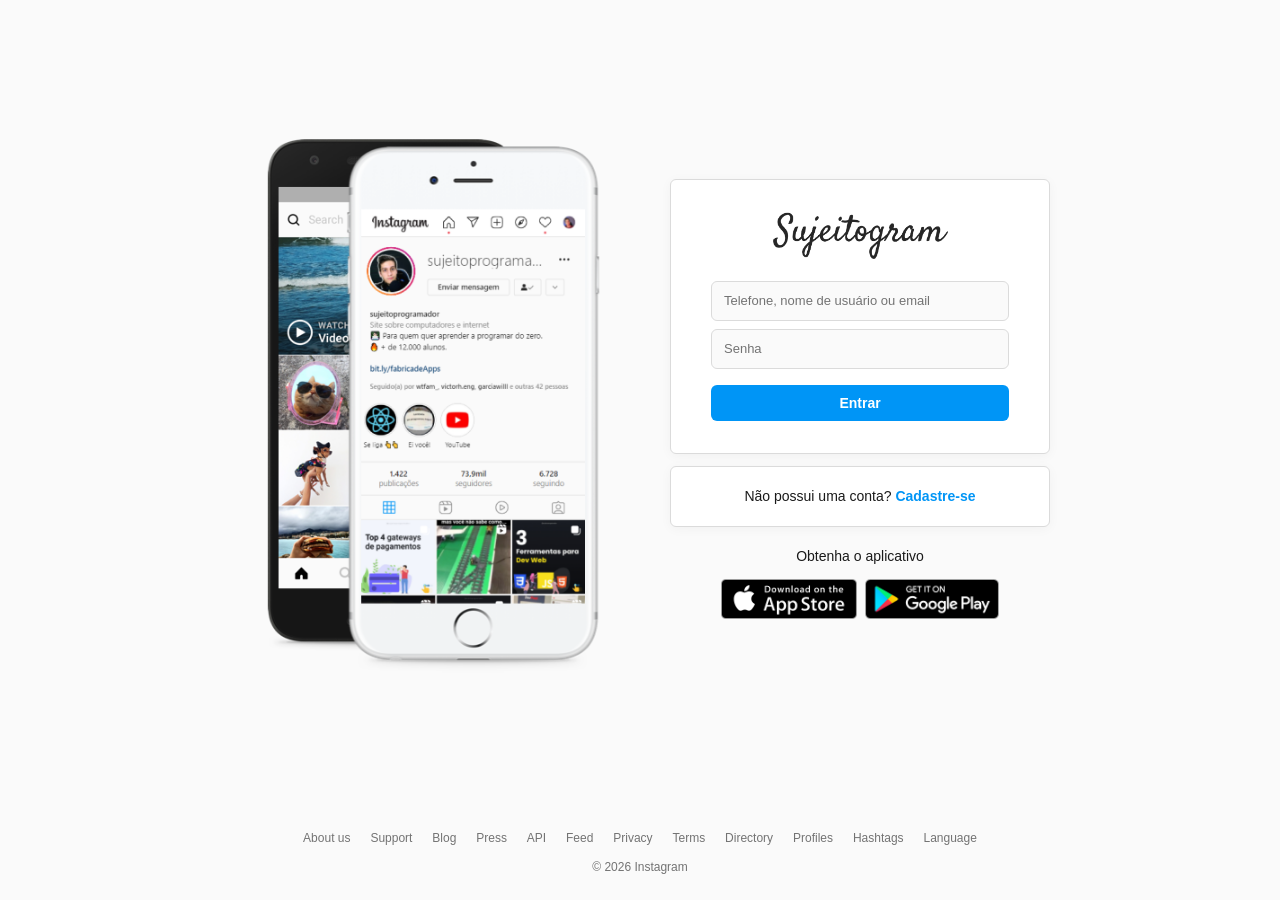
<file: index.html>
<!doctype html>
<html lang="pt">
   <head>
      <meta charset="UTF-8" />
      <meta name="viewport" content="width=device-width, initial-scale=1.0" />
      <link rel="stylesheet" href="style.css" />
      <title>Sujeitogram - Sua rede social</title>
   </head>
   <body>
      <div id="wrapper">
         <div class="container">
            <div class="column left"></div>

            <div class="column right">
               <div class="login-panel">
                  <img
                     class="logo-img"
                     src="./assets/logo.png"
                     alt="Logo do Sujeitogram"
                  />

                  <form action="feed.html">
                     <input
                        type="text"
                        placeholder="Telefone, nome de usuário ou email"
                        name="username"
                        required
                     />
                     <input
                        type="password"
                        placeholder="Senha"
                        name="password"
                        required
                     />
                     <input type="submit" value="Entrar" />
                  </form>
               </div>

               <div class="info-box">
                  <p>
                     Não possui uma conta? <a href="signup.html">Cadastre-se</a>
                  </p>
               </div>

               <div class="get-app-panel">
                  <p>Obtenha o aplicativo</p>
                  <div class="app-buttons">
                     <a href="#"
                        ><img
                           src="./assets/appstore.png"
                           alt="Baixe na Appstore"
                     /></a>
                     <a href="#"
                        ><img
                           src="./assets/googleplay.png"
                           alt="Baixe no Googleplay"
                     /></a>
                  </div>
               </div>
            </div>
         </div>
      </div>

      <footer>
         <div class="footer-inner">
            <a href="#">About us</a>
            <a href="#">Support</a>
            <a href="#">Blog</a>
            <a href="#">Press</a>
            <a href="#">API</a>
            <a href="feed.html">Feed</a>
            <a href="#">Privacy</a>
            <a href="#">Terms</a>
            <a href="#">Directory</a>
            <a href="#">Profiles</a>
            <a href="#">Hashtags</a>
            <a href="#">Language</a>
            <span class="text-small">© 2026 Instagram</span>
         </div>
      </footer>
   </body>
</html>
</file>
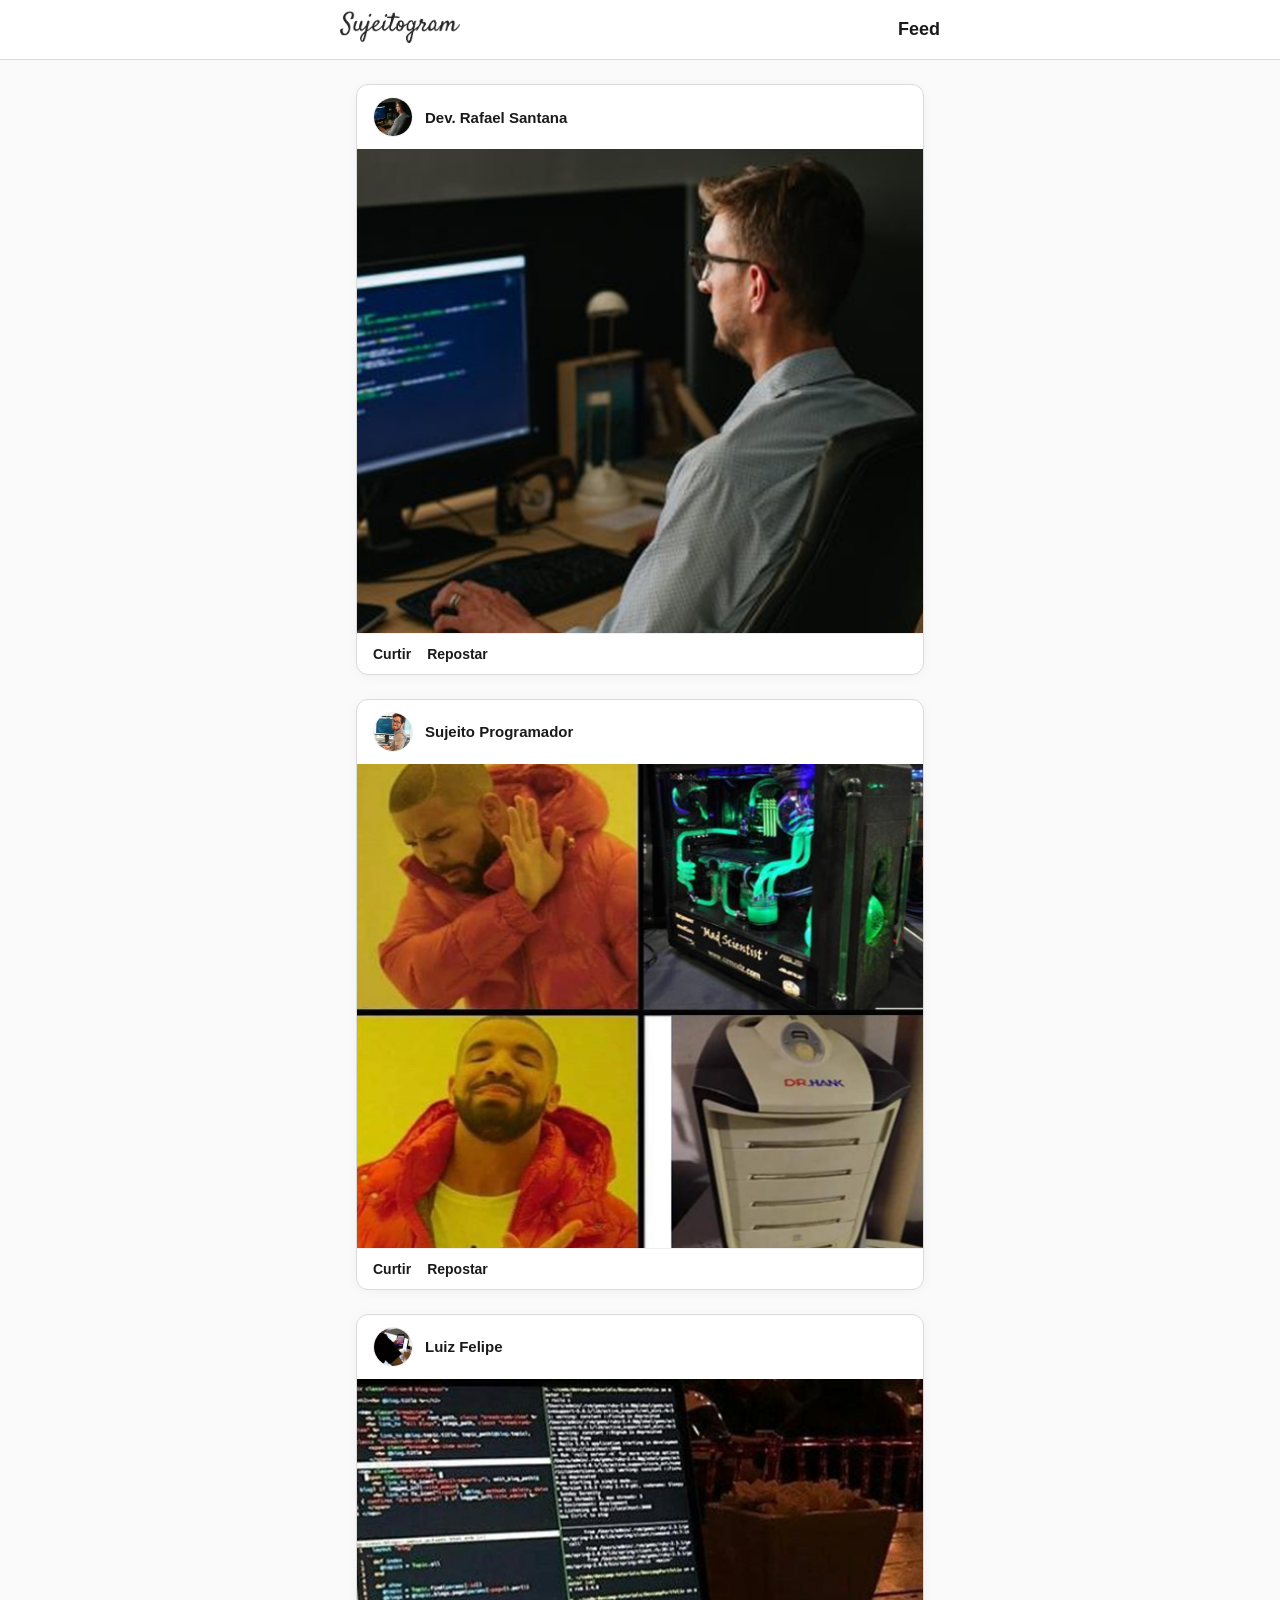
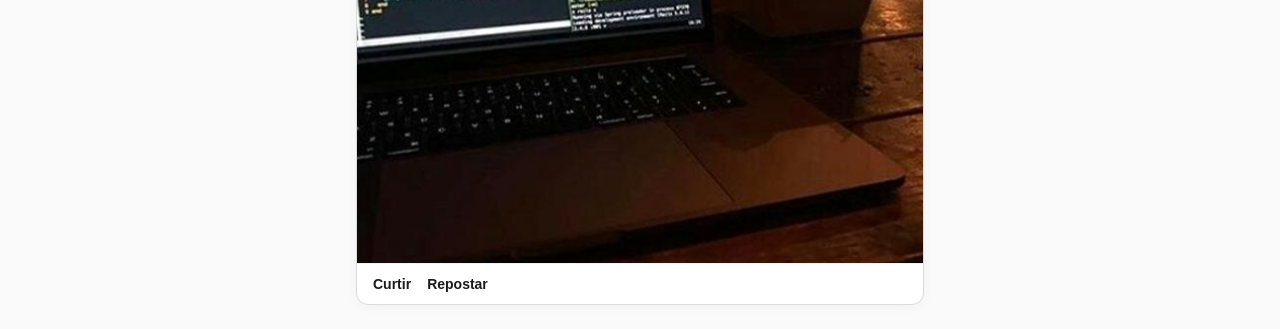
<file: feed.html>
<!doctype html>
<html lang="pt">
   <head>
      <meta charset="UTF-8" />
      <meta name="viewport" content="width=device-width, initial-scale=1.0" />
      <link rel="stylesheet" href="style.css" />
      <title>Feed - Sujeitogram</title>
   </head>
   <body>
      <header>
         <div>
            <a href="index.html">
               <img src="./assets/logo.png" alt="Logo do Sujeitogram" />
            </a>
            <h1>Feed</h1>
         </div>
      </header>

      <main class="feed-container">
         <article class="post">
            <div class="perfil">
               <img
                  src="./assets/fotoPerfil/fotoPerfil1.png"
                  alt="Foto de Perfil de Dev. Rafael Santana"
               />
               <h2>Dev. Rafael Santana</h2>
            </div>
            <div class="postagem">
               <img
                  src="./assets/postFeed/foto1.png"
                  alt="Postagem de Dev. Rafael Santana"
               />
            </div>
            <div class="links">
               <button type="button">Curtir</button>
               <button type="button">Repostar</button>
            </div>
         </article>

         <article class="post">
            <div class="perfil">
               <img
                  src="./assets/fotoPerfil/fotoPerfil2.png"
                  alt="Foto de Perfil de Sujeito Programador"
               />
               <h2>Sujeito Programador</h2>
            </div>
            <div class="postagem">
               <img
                  src="./assets/postFeed/foto2.png"
                  alt="Postagem de Sujeito Programador"
               />
            </div>
            <div class="links">
               <button type="button">Curtir</button>
               <button type="button">Repostar</button>
            </div>
         </article>

         <article class="post">
            <div class="perfil">
               <img
                  src="./assets/fotoPerfil/fotoPerfil3.png"
                  alt="Foto de Perfil de Luiz Felipe"
               />
               <h2>Luiz Felipe</h2>
            </div>
            <div class="postagem">
               <img
                  src="./assets/postFeed/foto3.png"
                  alt="Postagem de Luiz Felipe"
               />
            </div>
            <div class="links">
               <button type="button">Curtir</button>
               <button type="button">Repostar</button>
            </div>
         </article>
      </main>

      <script src="script.js"></script>
   </body>
</html>
</file>
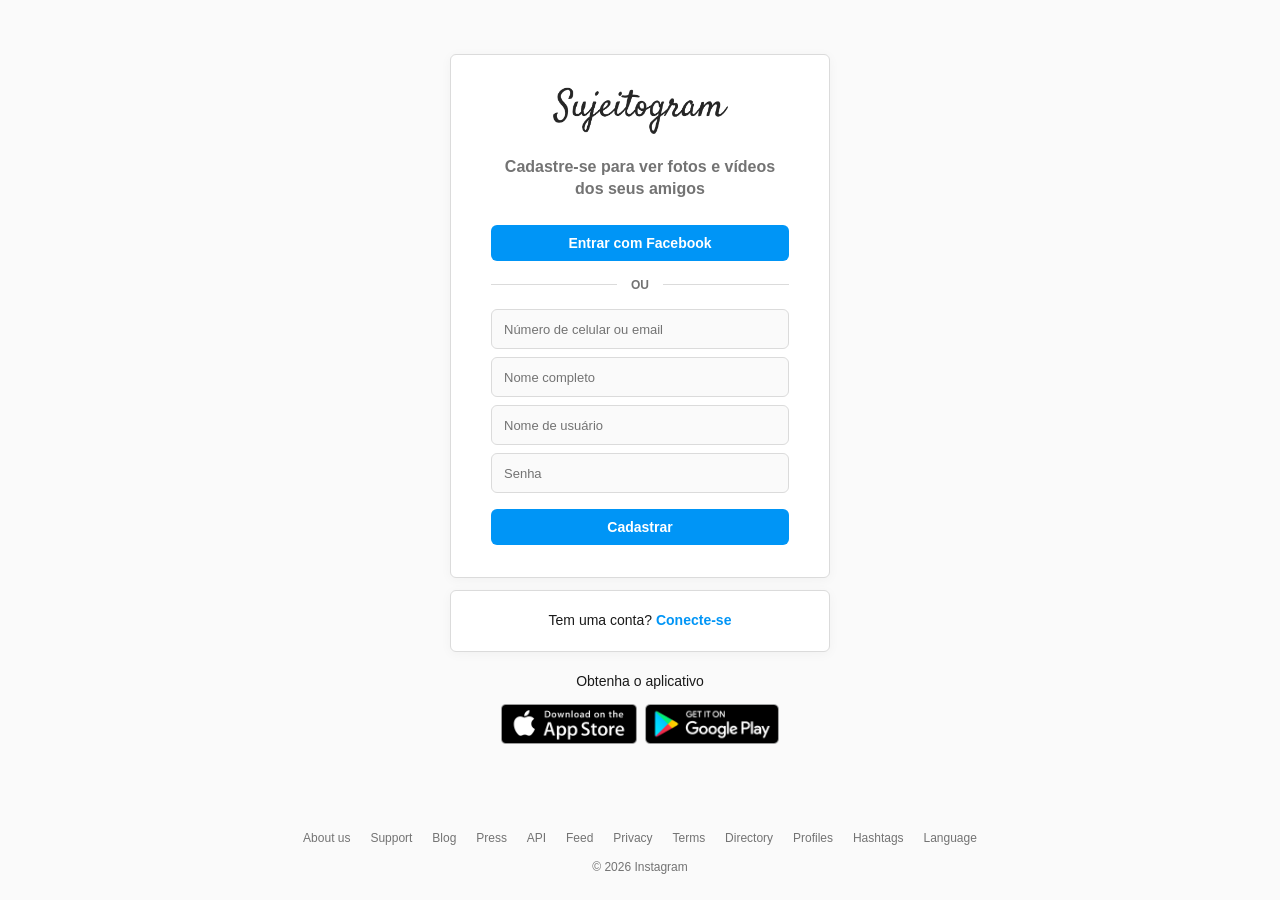
<file: signup.html>
<!doctype html>
<html lang="pt">
   <head>
      <meta charset="UTF-8" />
      <meta name="viewport" content="width=device-width, initial-scale=1.0" />
      <link rel="stylesheet" href="style.css" />
      <title>Faça seu cadastro - Sujeitogram</title>
   </head>
   <body>
      <div id="wrapper">
         <div class="container-signup">
            <div class="login-panel">
               <img
                  class="logo-img"
                  src="./assets/logo.png"
                  alt="Logo do Sujeitogram"
               />

               <div class="message">
                  <span
                     >Cadastre-se para ver fotos e vídeos dos seus amigos</span
                  >
               </div>

               <button type="button" class="facebook-button">
                  Entrar com Facebook
               </button>

               <div class="divisor-container">
                  <div class="line"></div>
                  <div class="divisor-tag">ou</div>
                  <div class="line"></div>
               </div>

               <form action="feed.html">
                  <input
                     type="text"
                     placeholder="Número de celular ou email"
                     name="email"
                     required
                  />
                  <input
                     type="text"
                     placeholder="Nome completo"
                     name="fullname"
                     required
                  />
                  <input
                     type="text"
                     placeholder="Nome de usuário"
                     name="username"
                     required
                  />
                  <input
                     type="password"
                     placeholder="Senha"
                     name="password"
                     required
                  />
                  <input type="submit" value="Cadastrar" />
               </form>
            </div>

            <div class="info-box">
               <p>Tem uma conta? <a href="index.html">Conecte-se</a></p>
            </div>

            <div class="get-app-panel">
               <p>Obtenha o aplicativo</p>
               <div class="app-buttons">
                  <a href="#"
                     ><img src="./assets/appstore.png" alt="Baixe na Appstore"
                  /></a>
                  <a href="#"
                     ><img
                        src="./assets/googleplay.png"
                        alt="Baixe no Googleplay"
                  /></a>
               </div>
            </div>
         </div>
      </div>

      <footer>
         <div class="footer-inner">
            <a href="#">About us</a>
            <a href="#">Support</a>
            <a href="#">Blog</a>
            <a href="#">Press</a>
            <a href="#">API</a>
            <a href="feed.html">Feed</a>
            <a href="#">Privacy</a>
            <a href="#">Terms</a>
            <a href="#">Directory</a>
            <a href="#">Profiles</a>
            <a href="#">Hashtags</a>
            <a href="#">Language</a>
            <span class="text-small">© 2026 Instagram</span>
         </div>
      </footer>
   </body>
</html>
</file>
<file: style.css>
:root {
   --bg-page: #fafafa;
   --bg-surface: #ffffff;
   --text-primary: #1a1a1a;
   --text-secondary: #737373;
   --brand-primary: #0095f6;
   --brand-hover: #1877f2;
   --border-light: #dbdbdb;
   --border-subtle: #efefef;
   --shadow-card: 0 2px 12px rgba(0, 0, 0, 0.04);
   --radius-sm: 6px;
   --radius-md: 12px;
}

* {
   box-sizing: border-box;
   margin: 0;
   padding: 0;
}

body {
   background-color: var(--bg-page);
   color: var(--text-primary);
   font-family:
      -apple-system, BlinkMacSystemFont, "Segoe UI", Roboto, Helvetica, Arial,
      sans-serif;
   font-size: 14px;
   line-height: 1.4;
   min-height: 100vh;
   display: flex;
   flex-direction: column;
}

a {
   color: var(--brand-primary);
   text-decoration: none;
   transition: color 0.2s ease;
}

a:hover {
   color: var(--brand-hover);
}

#wrapper {
   flex: 1;
   display: flex;
   align-items: center;
   justify-content: center;
   padding: 32px 16px;
}

.container {
   width: 100%;
   max-width: 820px;
   display: flex;
   align-items: center;
   justify-content: center;
   gap: 32px;
}

.container-signup {
   width: 100%;
   max-width: 380px;
   display: flex;
   flex-direction: column;
}

.column {
   flex: 1;
}

.left {
   background-image: url("./assets/main-foto.png");
   background-size: contain;
   background-repeat: no-repeat;
   background-position: center;
   height: 580px;
}

.right {
   max-width: 380px;
   width: 100%;
}

.login-panel {
   background-color: var(--bg-surface);
   border: 1px solid var(--border-light);
   border-radius: var(--radius-sm);
   text-align: center;
   padding: 32px 40px;
   box-shadow: var(--shadow-card);
}

.logo-img {
   width: 175px;
   margin-bottom: 16px;
}

.message {
   margin-bottom: 16px;
}

.message span {
   font-size: 16px;
   font-weight: 600;
   color: var(--text-secondary);
   display: block;
}

form {
   display: flex;
   flex-direction: column;
   gap: 8px;
}

input[type="text"],
input[type="password"],
input[type="email"] {
   background-color: var(--bg-page);
   border: 1px solid var(--border-light);
   height: 40px;
   border-radius: var(--radius-sm);
   padding: 0 12px;
   font-size: 13px;
   width: 100%;
   transition:
      border-color 0.2s ease,
      background-color 0.2s ease;
}

input::placeholder {
   color: var(--text-secondary);
}

input:focus {
   outline: none;
   background-color: var(--bg-surface);
   border-color: var(--text-secondary);
}

input[type="submit"],
.facebook-button {
   width: 100%;
   height: 36px;
   margin-top: 8px;
   border: none;
   background-color: var(--brand-primary);
   border-radius: var(--radius-sm);
   color: #ffffff;
   font-size: 14px;
   font-weight: 600;
   cursor: pointer;
   transition:
      background-color 0.2s ease,
      transform 0.1s ease;
}

input[type="submit"]:hover,
.facebook-button:hover {
   background-color: var(--brand-hover);
}

input[type="submit"]:active,
.facebook-button:active {
   transform: scale(0.99);
}

.divisor-container {
   display: flex;
   align-items: center;
   margin: 16px 0;
}

.line {
   height: 1px;
   background-color: var(--border-light);
   flex: 1;
}

.divisor-tag {
   font-size: 12px;
   font-weight: 600;
   margin: 0 14px;
   color: var(--text-secondary);
   text-transform: uppercase;
}

.info-box {
   background-color: var(--bg-surface);
   border: 1px solid var(--border-light);
   border-radius: var(--radius-sm);
   padding: 20px;
   margin-top: 12px;
   text-align: center;
   box-shadow: var(--shadow-card);
}

.info-box p a {
   font-weight: 600;
}

.get-app-panel {
   margin-top: 20px;
   text-align: center;
}

.app-buttons {
   margin-top: 12px;
   display: flex;
   justify-content: center;
   gap: 8px;
}

.app-buttons img {
   height: 40px;
   transition: opacity 0.2s ease;
}

.app-buttons img:hover {
   opacity: 0.85;
}

header {
   position: sticky;
   top: 0;
   z-index: 100;
   height: 60px;
   background-color: var(--bg-surface);
   border-bottom: 1px solid var(--border-light);
   display: flex;
   align-items: center;
   justify-content: center;
   padding: 0 16px;
}

header div {
   width: 100%;
   max-width: 600px;
   display: flex;
   align-items: center;
   justify-content: space-between;
}

header img {
   height: 32px;
}

header h1 {
   font-size: 18px;
   font-weight: 600;
   color: var(--text-primary);
}

.feed-container {
   width: 100%;
   max-width: 600px;
   margin: 24px auto;
   padding: 0 16px;
   display: flex;
   flex-direction: column;
   gap: 24px;
}

.post {
   background-color: var(--bg-surface);
   border: 1px solid var(--border-light);
   border-radius: var(--radius-md);
   box-shadow: var(--shadow-card);
   overflow: hidden;
}

.perfil {
   display: flex;
   align-items: center;
   padding: 12px 16px;
}

.perfil img {
   width: 40px;
   height: 40px;
   border-radius: 50%;
   object-fit: cover;
   border: 1px solid var(--border-subtle);
   margin-right: 12px;
}

.perfil h2 {
   font-size: 15px;
   font-weight: 600;
   font-style: normal;
}

.postagem img {
   width: 100%;
   max-height: 600px;
   object-fit: cover;
   display: block;
   transition: opacity 0.2s ease;
}

.postagem img:hover {
   opacity: 0.95;
}

.links {
   padding: 12px 16px;
   display: flex;
   gap: 16px;
   border-top: 1px solid var(--border-subtle);
}

.links a,
.links button {
   background: none;
   border: none;
   color: var(--text-primary);
   font-size: 14px;
   font-weight: 600;
   cursor: pointer;
   transition: color 0.2s ease;
}

.links a:hover,
.links button:hover {
   color: var(--brand-primary);
}

.links button.liked {
   color: #ed4956;
}

.links button.reposted {
   color: #00ba7c;
}

footer {
   text-align: center;
   padding: 24px 16px;
   margin-top: auto;
}

footer a {
   color: var(--text-secondary);
   font-size: 12px;
   font-weight: 500;
   margin: 0 8px;
   display: inline-block;
}

footer a:hover {
   text-decoration: underline;
}

.text-small {
   display: block;
   margin-top: 12px;
   font-size: 12px;
   color: var(--text-secondary);
}

@media (max-width: 850px) {
   .left {
      display: none;
   }
}

@media (max-width: 480px) {
   #wrapper {
      padding: 16px 0;
   }

   .login-panel,
   .info-box {
      border-left: none;
      border-right: none;
      border-radius: 0;
      padding: 24px 20px;
   }

   .feed-container {
      padding: 0;
      margin: 12px auto;
   }

   .post {
      border-left: none;
      border-right: none;
      border-radius: 0;
   }
}
</file>
